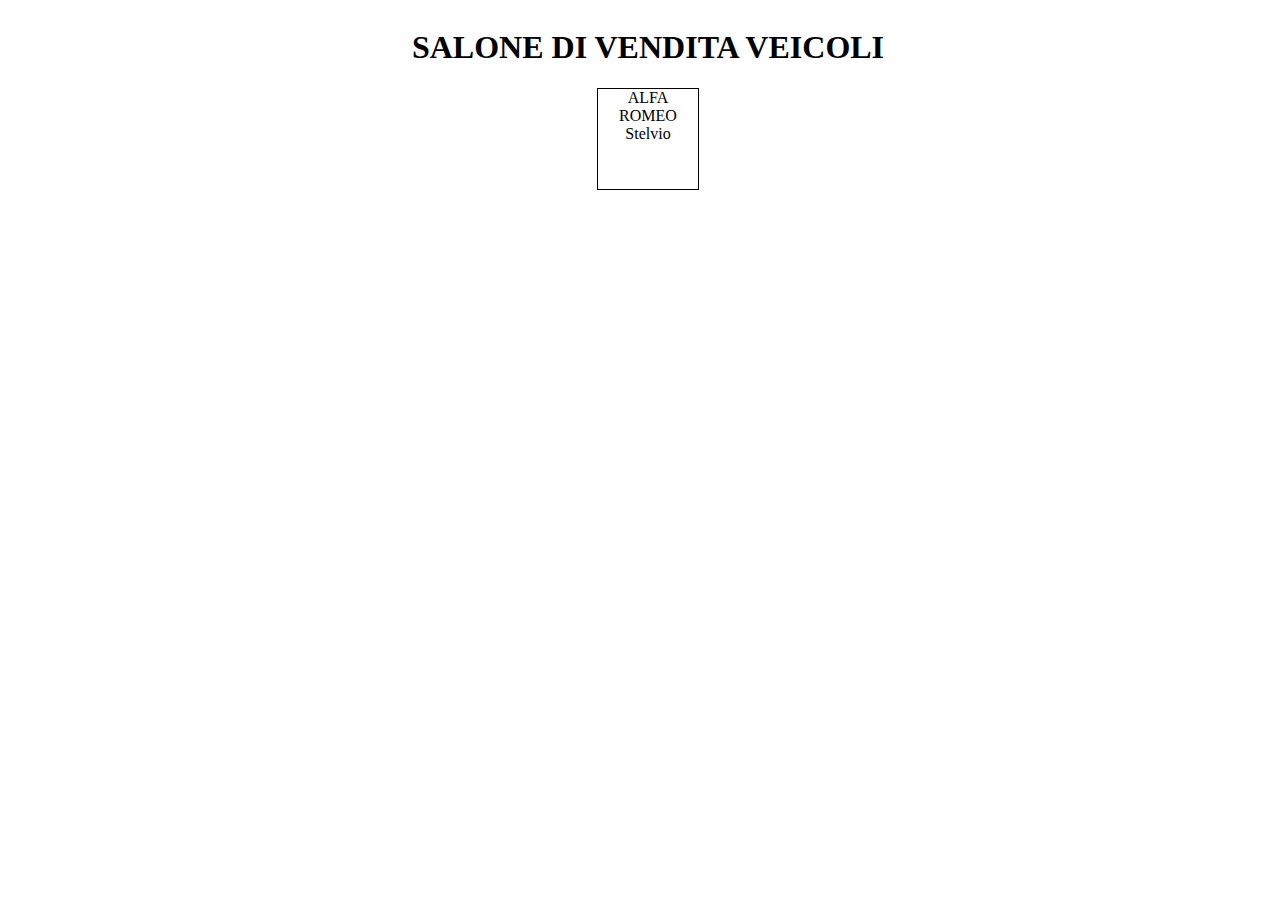
<file: WindowsFormsAppProject/bin/Debug/www/index.html>
<!DOCTYPE html> <!-- documento html5 -->
<html lang="it">
 <head>
	<title> Vendita veicoli </title>
     <link rel="stylesheet" href="index.css">
 </head>
 <body>
	<div id="wrapper">
        <h1 align="center" id="titolo"> SALONE DI VENDITA VEICOLI </h1>
        <div class='auto' id=0>ALFA ROMEO Stelvio</div>
	</div>
 </body>
</html>
</file>
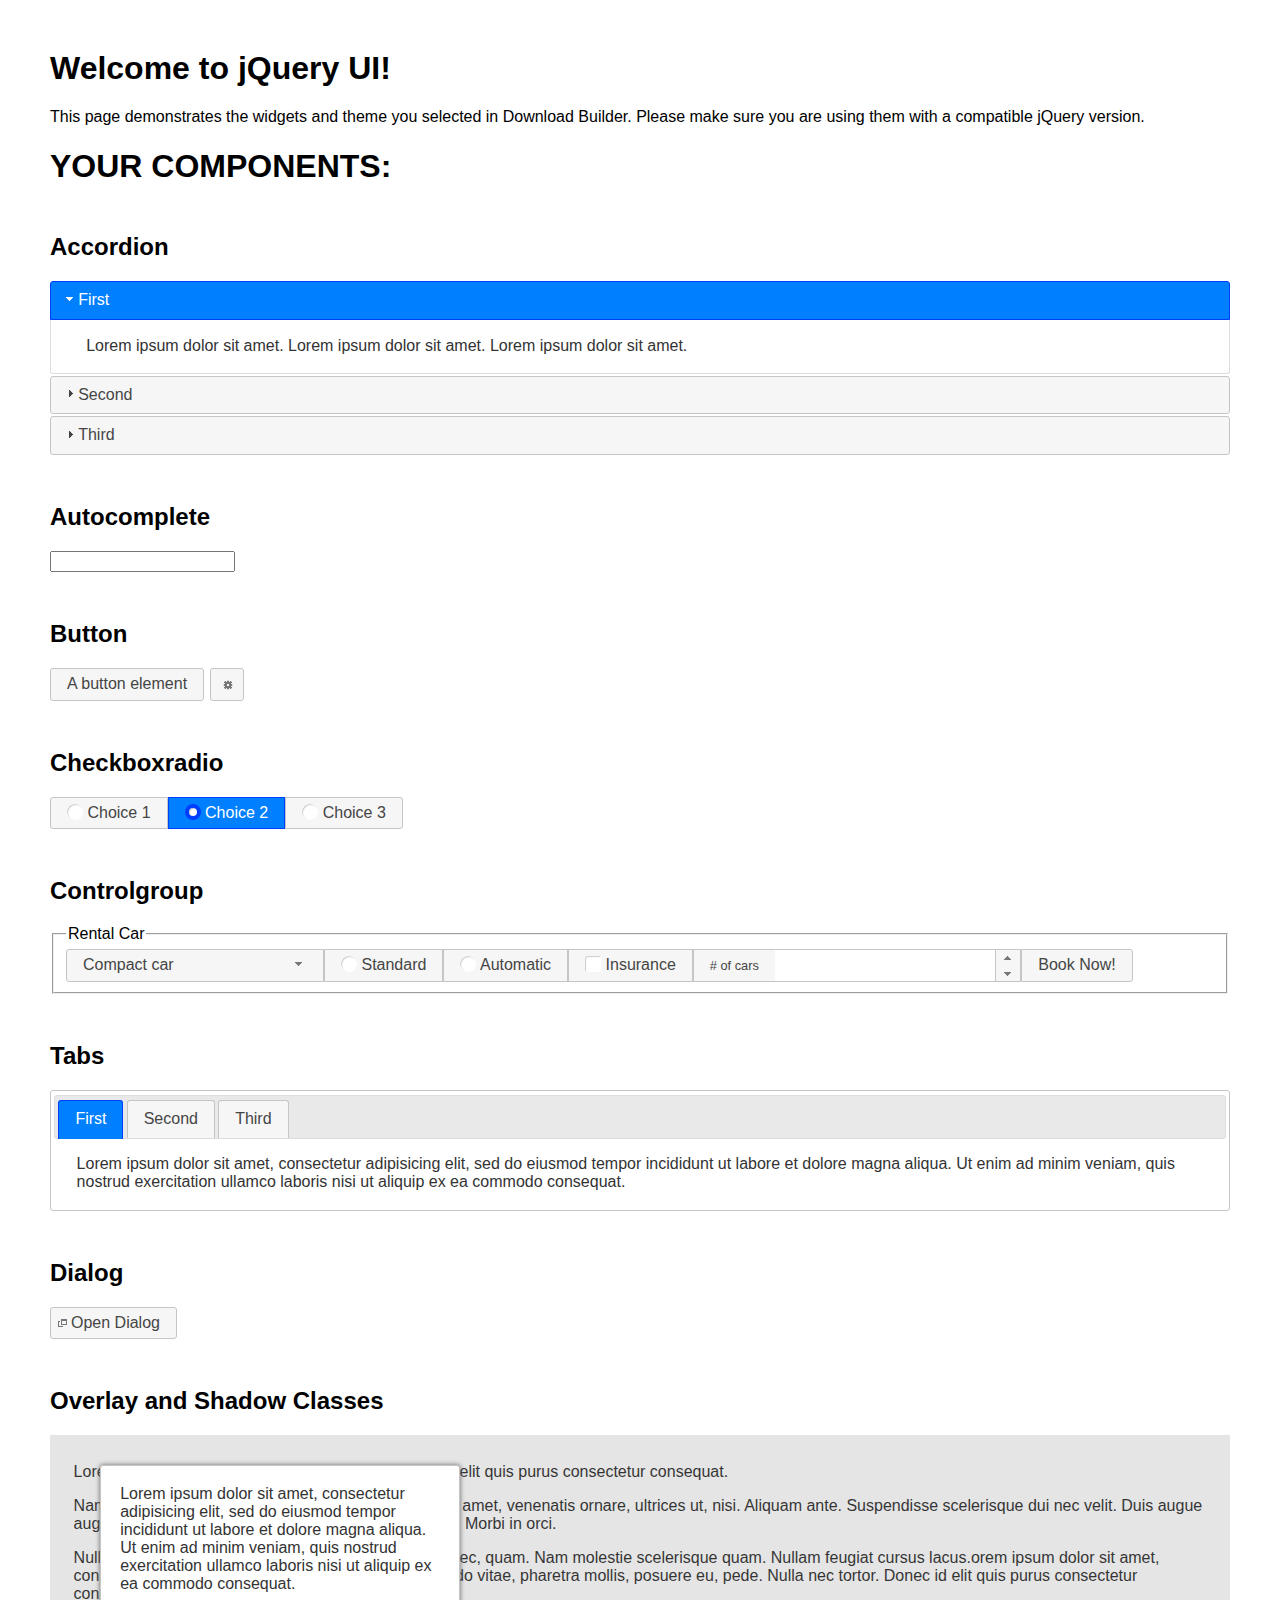
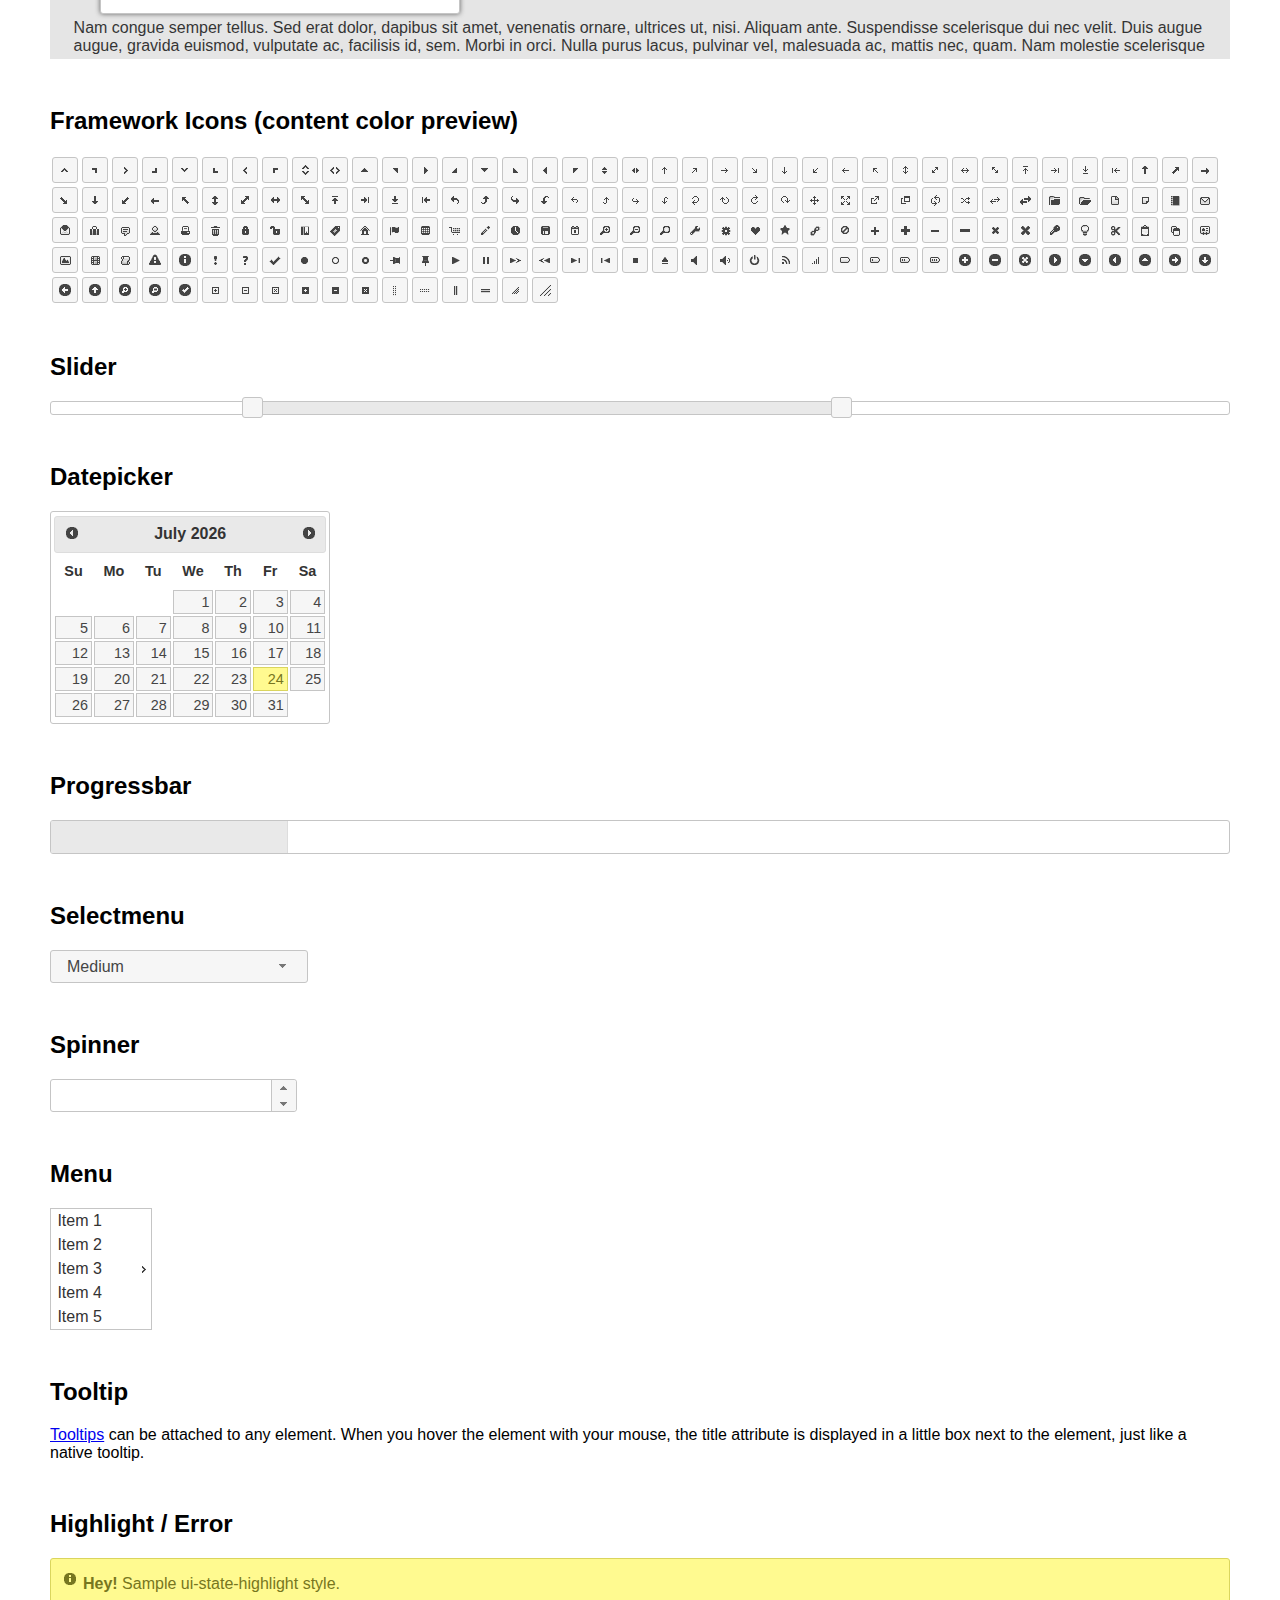
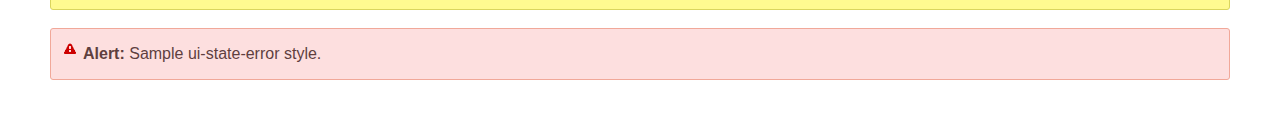
<file: WindowsFormsAppProject/bin/Debug/www/jquery-ui-1.12.1/index.html>
<!doctype html>
<html lang="us">
<head>
	<meta charset="utf-8">
	<title>jQuery UI Example Page</title>
	<link href="jquery-ui.css" rel="stylesheet">
	<style>
	body{
		font-family: "Trebuchet MS", sans-serif;
		margin: 50px;
	}
	.demoHeaders {
		margin-top: 2em;
	}
	#dialog-link {
		padding: .4em 1em .4em 20px;
		text-decoration: none;
		position: relative;
	}
	#dialog-link span.ui-icon {
		margin: 0 5px 0 0;
		position: absolute;
		left: .2em;
		top: 50%;
		margin-top: -8px;
	}
	#icons {
		margin: 0;
		padding: 0;
	}
	#icons li {
		margin: 2px;
		position: relative;
		padding: 4px 0;
		cursor: pointer;
		float: left;
		list-style: none;
	}
	#icons span.ui-icon {
		float: left;
		margin: 0 4px;
	}
	.fakewindowcontain .ui-widget-overlay {
		position: absolute;
	}
	select {
		width: 200px;
	}
	</style>
</head>
<body>

<h1>Welcome to jQuery UI!</h1>

<div class="ui-widget">
	<p>This page demonstrates the widgets and theme you selected in Download Builder. Please make sure you are using them with a compatible jQuery version.</p>
</div>

<h1>YOUR COMPONENTS:</h1>


<!-- Accordion -->
<h2 class="demoHeaders">Accordion</h2>
<div id="accordion">
	<h3>First</h3>
	<div>Lorem ipsum dolor sit amet. Lorem ipsum dolor sit amet. Lorem ipsum dolor sit amet.</div>
	<h3>Second</h3>
	<div>Phasellus mattis tincidunt nibh.</div>
	<h3>Third</h3>
	<div>Nam dui erat, auctor a, dignissim quis.</div>
</div>



<!-- Autocomplete -->
<h2 class="demoHeaders">Autocomplete</h2>
<div>
	<input id="autocomplete" title="type &quot;a&quot;">
</div>



<!-- Button -->
<h2 class="demoHeaders">Button</h2>
<button id="button">A button element</button>
<button id="button-icon">An icon-only button</button>



<!-- Checkboxradio -->
<h2 class="demoHeaders">Checkboxradio</h2>
<form style="margin-top: 1em;">
	<div id="radioset">
		<input type="radio" id="radio1" name="radio"><label for="radio1">Choice 1</label>
		<input type="radio" id="radio2" name="radio" checked="checked"><label for="radio2">Choice 2</label>
		<input type="radio" id="radio3" name="radio"><label for="radio3">Choice 3</label>
	</div>
</form>



<!-- Controlgroup -->
<h2 class="demoHeaders">Controlgroup</h2>
<fieldset>
	<legend>Rental Car</legend>
	<div id="controlgroup">
		<select id="car-type">
			<option>Compact car</option>
			<option>Midsize car</option>
			<option>Full size car</option>
			<option>SUV</option>
			<option>Luxury</option>
			<option>Truck</option>
			<option>Van</option>
		</select>
		<label for="transmission-standard">Standard</label>
		<input type="radio" name="transmission" id="transmission-standard">
		<label for="transmission-automatic">Automatic</label>
		<input type="radio" name="transmission" id="transmission-automatic">
		<label for="insurance">Insurance</label>
		<input type="checkbox" name="insurance" id="insurance">
		<label for="horizontal-spinner" class="ui-controlgroup-label"># of cars</label>
		<input id="horizontal-spinner" class="ui-spinner-input">
		<button>Book Now!</button>
	</div>
</fieldset>



<!-- Tabs -->
<h2 class="demoHeaders">Tabs</h2>
<div id="tabs">
	<ul>
		<li><a href="#tabs-1">First</a></li>
		<li><a href="#tabs-2">Second</a></li>
		<li><a href="#tabs-3">Third</a></li>
	</ul>
	<div id="tabs-1">Lorem ipsum dolor sit amet, consectetur adipisicing elit, sed do eiusmod tempor incididunt ut labore et dolore magna aliqua. Ut enim ad minim veniam, quis nostrud exercitation ullamco laboris nisi ut aliquip ex ea commodo consequat.</div>
	<div id="tabs-2">Phasellus mattis tincidunt nibh. Cras orci urna, blandit id, pretium vel, aliquet ornare, felis. Maecenas scelerisque sem non nisl. Fusce sed lorem in enim dictum bibendum.</div>
	<div id="tabs-3">Nam dui erat, auctor a, dignissim quis, sollicitudin eu, felis. Pellentesque nisi urna, interdum eget, sagittis et, consequat vestibulum, lacus. Mauris porttitor ullamcorper augue.</div>
</div>



<h2 class="demoHeaders">Dialog</h2>
<p>
	<button id="dialog-link" class="ui-button ui-corner-all ui-widget">
		<span class="ui-icon ui-icon-newwin"></span>Open Dialog
	</button>
</p>

<h2 class="demoHeaders">Overlay and Shadow Classes</h2>
<div style="position: relative; width: 96%; height: 200px; padding:1% 2%; overflow:hidden;" class="fakewindowcontain">
	<p>Lorem ipsum dolor sit amet,  Nulla nec tortor. Donec id elit quis purus consectetur consequat. </p><p>Nam congue semper tellus. Sed erat dolor, dapibus sit amet, venenatis ornare, ultrices ut, nisi. Aliquam ante. Suspendisse scelerisque dui nec velit. Duis augue augue, gravida euismod, vulputate ac, facilisis id, sem. Morbi in orci. </p><p>Nulla purus lacus, pulvinar vel, malesuada ac, mattis nec, quam. Nam molestie scelerisque quam. Nullam feugiat cursus lacus.orem ipsum dolor sit amet, consectetur adipiscing elit. Donec libero risus, commodo vitae, pharetra mollis, posuere eu, pede. Nulla nec tortor. Donec id elit quis purus consectetur consequat. </p><p>Nam congue semper tellus. Sed erat dolor, dapibus sit amet, venenatis ornare, ultrices ut, nisi. Aliquam ante. Suspendisse scelerisque dui nec velit. Duis augue augue, gravida euismod, vulputate ac, facilisis id, sem. Morbi in orci. Nulla purus lacus, pulvinar vel, malesuada ac, mattis nec, quam. Nam molestie scelerisque quam. </p><p>Nullam feugiat cursus lacus.orem ipsum dolor sit amet, consectetur adipiscing elit. Donec libero risus, commodo vitae, pharetra mollis, posuere eu, pede. Nulla nec tortor. Donec id elit quis purus consectetur consequat. Nam congue semper tellus. Sed erat dolor, dapibus sit amet, venenatis ornare, ultrices ut, nisi. Aliquam ante. </p><p>Suspendisse scelerisque dui nec velit. Duis augue augue, gravida euismod, vulputate ac, facilisis id, sem. Morbi in orci. Nulla purus lacus, pulvinar vel, malesuada ac, mattis nec, quam. Nam molestie scelerisque quam. Nullam feugiat cursus lacus.orem ipsum dolor sit amet, consectetur adipiscing elit. Donec libero risus, commodo vitae, pharetra mollis, posuere eu, pede. Nulla nec tortor. Donec id elit quis purus consectetur consequat. Nam congue semper tellus. Sed erat dolor, dapibus sit amet, venenatis ornare, ultrices ut, nisi. </p>

	<!-- ui-dialog -->
	<div class="ui-widget-overlay ui-front"></div>
	<div style="position: absolute; width: 320px; left: 50px; top: 30px; padding: 1.2em" class="ui-widget ui-front ui-widget-content ui-corner-all ui-widget-shadow">
		Lorem ipsum dolor sit amet, consectetur adipisicing elit, sed do eiusmod tempor incididunt ut labore et dolore magna aliqua. Ut enim ad minim veniam, quis nostrud exercitation ullamco laboris nisi ut aliquip ex ea commodo consequat.
	</div>

</div>

<!-- ui-dialog -->
<div id="dialog" title="Dialog Title">
	<p>Lorem ipsum dolor sit amet, consectetur adipisicing elit, sed do eiusmod tempor incididunt ut labore et dolore magna aliqua. Ut enim ad minim veniam, quis nostrud exercitation ullamco laboris nisi ut aliquip ex ea commodo consequat.</p>
</div>



<h2 class="demoHeaders">Framework Icons (content color preview)</h2>
<ul id="icons" class="ui-widget ui-helper-clearfix">
	<li class="ui-state-default ui-corner-all" title=".ui-icon-caret-1-n"><span class="ui-icon ui-icon-caret-1-n"></span></li>
	<li class="ui-state-default ui-corner-all" title=".ui-icon-caret-1-ne"><span class="ui-icon ui-icon-caret-1-ne"></span></li>
	<li class="ui-state-default ui-corner-all" title=".ui-icon-caret-1-e"><span class="ui-icon ui-icon-caret-1-e"></span></li>
	<li class="ui-state-default ui-corner-all" title=".ui-icon-caret-1-se"><span class="ui-icon ui-icon-caret-1-se"></span></li>
	<li class="ui-state-default ui-corner-all" title=".ui-icon-caret-1-s"><span class="ui-icon ui-icon-caret-1-s"></span></li>
	<li class="ui-state-default ui-corner-all" title=".ui-icon-caret-1-sw"><span class="ui-icon ui-icon-caret-1-sw"></span></li>
	<li class="ui-state-default ui-corner-all" title=".ui-icon-caret-1-w"><span class="ui-icon ui-icon-caret-1-w"></span></li>
	<li class="ui-state-default ui-corner-all" title=".ui-icon-caret-1-nw"><span class="ui-icon ui-icon-caret-1-nw"></span></li>
	<li class="ui-state-default ui-corner-all" title=".ui-icon-caret-2-n-s"><span class="ui-icon ui-icon-caret-2-n-s"></span></li>
	<li class="ui-state-default ui-corner-all" title=".ui-icon-caret-2-e-w"><span class="ui-icon ui-icon-caret-2-e-w"></span></li>
	<li class="ui-state-default ui-corner-all" title=".ui-icon-triangle-1-n"><span class="ui-icon ui-icon-triangle-1-n"></span></li>
	<li class="ui-state-default ui-corner-all" title=".ui-icon-triangle-1-ne"><span class="ui-icon ui-icon-triangle-1-ne"></span></li>
	<li class="ui-state-default ui-corner-all" title=".ui-icon-triangle-1-e"><span class="ui-icon ui-icon-triangle-1-e"></span></li>
	<li class="ui-state-default ui-corner-all" title=".ui-icon-triangle-1-se"><span class="ui-icon ui-icon-triangle-1-se"></span></li>
	<li class="ui-state-default ui-corner-all" title=".ui-icon-triangle-1-s"><span class="ui-icon ui-icon-triangle-1-s"></span></li>
	<li class="ui-state-default ui-corner-all" title=".ui-icon-triangle-1-sw"><span class="ui-icon ui-icon-triangle-1-sw"></span></li>
	<li class="ui-state-default ui-corner-all" title=".ui-icon-triangle-1-w"><span class="ui-icon ui-icon-triangle-1-w"></span></li>
	<li class="ui-state-default ui-corner-all" title=".ui-icon-triangle-1-nw"><span class="ui-icon ui-icon-triangle-1-nw"></span></li>
	<li class="ui-state-default ui-corner-all" title=".ui-icon-triangle-2-n-s"><span class="ui-icon ui-icon-triangle-2-n-s"></span></li>
	<li class="ui-state-default ui-corner-all" title=".ui-icon-triangle-2-e-w"><span class="ui-icon ui-icon-triangle-2-e-w"></span></li>
	<li class="ui-state-default ui-corner-all" title=".ui-icon-arrow-1-n"><span class="ui-icon ui-icon-arrow-1-n"></span></li>
	<li class="ui-state-default ui-corner-all" title=".ui-icon-arrow-1-ne"><span class="ui-icon ui-icon-arrow-1-ne"></span></li>
	<li class="ui-state-default ui-corner-all" title=".ui-icon-arrow-1-e"><span class="ui-icon ui-icon-arrow-1-e"></span></li>
	<li class="ui-state-default ui-corner-all" title=".ui-icon-arrow-1-se"><span class="ui-icon ui-icon-arrow-1-se"></span></li>
	<li class="ui-state-default ui-corner-all" title=".ui-icon-arrow-1-s"><span class="ui-icon ui-icon-arrow-1-s"></span></li>
	<li class="ui-state-default ui-corner-all" title=".ui-icon-arrow-1-sw"><span class="ui-icon ui-icon-arrow-1-sw"></span></li>
	<li class="ui-state-default ui-corner-all" title=".ui-icon-arrow-1-w"><span class="ui-icon ui-icon-arrow-1-w"></span></li>
	<li class="ui-state-default ui-corner-all" title=".ui-icon-arrow-1-nw"><span class="ui-icon ui-icon-arrow-1-nw"></span></li>
	<li class="ui-state-default ui-corner-all" title=".ui-icon-arrow-2-n-s"><span class="ui-icon ui-icon-arrow-2-n-s"></span></li>
	<li class="ui-state-default ui-corner-all" title=".ui-icon-arrow-2-ne-sw"><span class="ui-icon ui-icon-arrow-2-ne-sw"></span></li>
	<li class="ui-state-default ui-corner-all" title=".ui-icon-arrow-2-e-w"><span class="ui-icon ui-icon-arrow-2-e-w"></span></li>
	<li class="ui-state-default ui-corner-all" title=".ui-icon-arrow-2-se-nw"><span class="ui-icon ui-icon-arrow-2-se-nw"></span></li>
	<li class="ui-state-default ui-corner-all" title=".ui-icon-arrowstop-1-n"><span class="ui-icon ui-icon-arrowstop-1-n"></span></li>
	<li class="ui-state-default ui-corner-all" title=".ui-icon-arrowstop-1-e"><span class="ui-icon ui-icon-arrowstop-1-e"></span></li>
	<li class="ui-state-default ui-corner-all" title=".ui-icon-arrowstop-1-s"><span class="ui-icon ui-icon-arrowstop-1-s"></span></li>
	<li class="ui-state-default ui-corner-all" title=".ui-icon-arrowstop-1-w"><span class="ui-icon ui-icon-arrowstop-1-w"></span></li>
	<li class="ui-state-default ui-corner-all" title=".ui-icon-arrowthick-1-n"><span class="ui-icon ui-icon-arrowthick-1-n"></span></li>
	<li class="ui-state-default ui-corner-all" title=".ui-icon-arrowthick-1-ne"><span class="ui-icon ui-icon-arrowthick-1-ne"></span></li>
	<li class="ui-state-default ui-corner-all" title=".ui-icon-arrowthick-1-e"><span class="ui-icon ui-icon-arrowthick-1-e"></span></li>
	<li class="ui-state-default ui-corner-all" title=".ui-icon-arrowthick-1-se"><span class="ui-icon ui-icon-arrowthick-1-se"></span></li>
	<li class="ui-state-default ui-corner-all" title=".ui-icon-arrowthick-1-s"><span class="ui-icon ui-icon-arrowthick-1-s"></span></li>
	<li class="ui-state-default ui-corner-all" title=".ui-icon-arrowthick-1-sw"><span class="ui-icon ui-icon-arrowthick-1-sw"></span></li>
	<li class="ui-state-default ui-corner-all" title=".ui-icon-arrowthick-1-w"><span class="ui-icon ui-icon-arrowthick-1-w"></span></li>
	<li class="ui-state-default ui-corner-all" title=".ui-icon-arrowthick-1-nw"><span class="ui-icon ui-icon-arrowthick-1-nw"></span></li>
	<li class="ui-state-default ui-corner-all" title=".ui-icon-arrowthick-2-n-s"><span class="ui-icon ui-icon-arrowthick-2-n-s"></span></li>
	<li class="ui-state-default ui-corner-all" title=".ui-icon-arrowthick-2-ne-sw"><span class="ui-icon ui-icon-arrowthick-2-ne-sw"></span></li>
	<li class="ui-state-default ui-corner-all" title=".ui-icon-arrowthick-2-e-w"><span class="ui-icon ui-icon-arrowthick-2-e-w"></span></li>
	<li class="ui-state-default ui-corner-all" title=".ui-icon-arrowthick-2-se-nw"><span class="ui-icon ui-icon-arrowthick-2-se-nw"></span></li>
	<li class="ui-state-default ui-corner-all" title=".ui-icon-arrowthickstop-1-n"><span class="ui-icon ui-icon-arrowthickstop-1-n"></span></li>
	<li class="ui-state-default ui-corner-all" title=".ui-icon-arrowthickstop-1-e"><span class="ui-icon ui-icon-arrowthickstop-1-e"></span></li>
	<li class="ui-state-default ui-corner-all" title=".ui-icon-arrowthickstop-1-s"><span class="ui-icon ui-icon-arrowthickstop-1-s"></span></li>
	<li class="ui-state-default ui-corner-all" title=".ui-icon-arrowthickstop-1-w"><span class="ui-icon ui-icon-arrowthickstop-1-w"></span></li>
	<li class="ui-state-default ui-corner-all" title=".ui-icon-arrowreturnthick-1-w"><span class="ui-icon ui-icon-arrowreturnthick-1-w"></span></li>
	<li class="ui-state-default ui-corner-all" title=".ui-icon-arrowreturnthick-1-n"><span class="ui-icon ui-icon-arrowreturnthick-1-n"></span></li>
	<li class="ui-state-default ui-corner-all" title=".ui-icon-arrowreturnthick-1-e"><span class="ui-icon ui-icon-arrowreturnthick-1-e"></span></li>
	<li class="ui-state-default ui-corner-all" title=".ui-icon-arrowreturnthick-1-s"><span class="ui-icon ui-icon-arrowreturnthick-1-s"></span></li>
	<li class="ui-state-default ui-corner-all" title=".ui-icon-arrowreturn-1-w"><span class="ui-icon ui-icon-arrowreturn-1-w"></span></li>
	<li class="ui-state-default ui-corner-all" title=".ui-icon-arrowreturn-1-n"><span class="ui-icon ui-icon-arrowreturn-1-n"></span></li>
	<li class="ui-state-default ui-corner-all" title=".ui-icon-arrowreturn-1-e"><span class="ui-icon ui-icon-arrowreturn-1-e"></span></li>
	<li class="ui-state-default ui-corner-all" title=".ui-icon-arrowreturn-1-s"><span class="ui-icon ui-icon-arrowreturn-1-s"></span></li>
	<li class="ui-state-default ui-corner-all" title=".ui-icon-arrowrefresh-1-w"><span class="ui-icon ui-icon-arrowrefresh-1-w"></span></li>
	<li class="ui-state-default ui-corner-all" title=".ui-icon-arrowrefresh-1-n"><span class="ui-icon ui-icon-arrowrefresh-1-n"></span></li>
	<li class="ui-state-default ui-corner-all" title=".ui-icon-arrowrefresh-1-e"><span class="ui-icon ui-icon-arrowrefresh-1-e"></span></li>
	<li class="ui-state-default ui-corner-all" title=".ui-icon-arrowrefresh-1-s"><span class="ui-icon ui-icon-arrowrefresh-1-s"></span></li>
	<li class="ui-state-default ui-corner-all" title=".ui-icon-arrow-4"><span class="ui-icon ui-icon-arrow-4"></span></li>
	<li class="ui-state-default ui-corner-all" title=".ui-icon-arrow-4-diag"><span class="ui-icon ui-icon-arrow-4-diag"></span></li>
	<li class="ui-state-default ui-corner-all" title=".ui-icon-extlink"><span class="ui-icon ui-icon-extlink"></span></li>
	<li class="ui-state-default ui-corner-all" title=".ui-icon-newwin"><span class="ui-icon ui-icon-newwin"></span></li>
	<li class="ui-state-default ui-corner-all" title=".ui-icon-refresh"><span class="ui-icon ui-icon-refresh"></span></li>
	<li class="ui-state-default ui-corner-all" title=".ui-icon-shuffle"><span class="ui-icon ui-icon-shuffle"></span></li>
	<li class="ui-state-default ui-corner-all" title=".ui-icon-transfer-e-w"><span class="ui-icon ui-icon-transfer-e-w"></span></li>
	<li class="ui-state-default ui-corner-all" title=".ui-icon-transferthick-e-w"><span class="ui-icon ui-icon-transferthick-e-w"></span></li>
	<li class="ui-state-default ui-corner-all" title=".ui-icon-folder-collapsed"><span class="ui-icon ui-icon-folder-collapsed"></span></li>
	<li class="ui-state-default ui-corner-all" title=".ui-icon-folder-open"><span class="ui-icon ui-icon-folder-open"></span></li>
	<li class="ui-state-default ui-corner-all" title=".ui-icon-document"><span class="ui-icon ui-icon-document"></span></li>
	<li class="ui-state-default ui-corner-all" title=".ui-icon-document-b"><span class="ui-icon ui-icon-document-b"></span></li>
	<li class="ui-state-default ui-corner-all" title=".ui-icon-note"><span class="ui-icon ui-icon-note"></span></li>
	<li class="ui-state-default ui-corner-all" title=".ui-icon-mail-closed"><span class="ui-icon ui-icon-mail-closed"></span></li>
	<li class="ui-state-default ui-corner-all" title=".ui-icon-mail-open"><span class="ui-icon ui-icon-mail-open"></span></li>
	<li class="ui-state-default ui-corner-all" title=".ui-icon-suitcase"><span class="ui-icon ui-icon-suitcase"></span></li>
	<li class="ui-state-default ui-corner-all" title=".ui-icon-comment"><span class="ui-icon ui-icon-comment"></span></li>
	<li class="ui-state-default ui-corner-all" title=".ui-icon-person"><span class="ui-icon ui-icon-person"></span></li>
	<li class="ui-state-default ui-corner-all" title=".ui-icon-print"><span class="ui-icon ui-icon-print"></span></li>
	<li class="ui-state-default ui-corner-all" title=".ui-icon-trash"><span class="ui-icon ui-icon-trash"></span></li>
	<li class="ui-state-default ui-corner-all" title=".ui-icon-locked"><span class="ui-icon ui-icon-locked"></span></li>
	<li class="ui-state-default ui-corner-all" title=".ui-icon-unlocked"><span class="ui-icon ui-icon-unlocked"></span></li>
	<li class="ui-state-default ui-corner-all" title=".ui-icon-bookmark"><span class="ui-icon ui-icon-bookmark"></span></li>
	<li class="ui-state-default ui-corner-all" title=".ui-icon-tag"><span class="ui-icon ui-icon-tag"></span></li>
	<li class="ui-state-default ui-corner-all" title=".ui-icon-home"><span class="ui-icon ui-icon-home"></span></li>
	<li class="ui-state-default ui-corner-all" title=".ui-icon-flag"><span class="ui-icon ui-icon-flag"></span></li>
	<li class="ui-state-default ui-corner-all" title=".ui-icon-calculator"><span class="ui-icon ui-icon-calculator"></span></li>
	<li class="ui-state-default ui-corner-all" title=".ui-icon-cart"><span class="ui-icon ui-icon-cart"></span></li>
	<li class="ui-state-default ui-corner-all" title=".ui-icon-pencil"><span class="ui-icon ui-icon-pencil"></span></li>
	<li class="ui-state-default ui-corner-all" title=".ui-icon-clock"><span class="ui-icon ui-icon-clock"></span></li>
	<li class="ui-state-default ui-corner-all" title=".ui-icon-disk"><span class="ui-icon ui-icon-disk"></span></li>
	<li class="ui-state-default ui-corner-all" title=".ui-icon-calendar"><span class="ui-icon ui-icon-calendar"></span></li>
	<li class="ui-state-default ui-corner-all" title=".ui-icon-zoomin"><span class="ui-icon ui-icon-zoomin"></span></li>
	<li class="ui-state-default ui-corner-all" title=".ui-icon-zoomout"><span class="ui-icon ui-icon-zoomout"></span></li>
	<li class="ui-state-default ui-corner-all" title=".ui-icon-search"><span class="ui-icon ui-icon-search"></span></li>
	<li class="ui-state-default ui-corner-all" title=".ui-icon-wrench"><span class="ui-icon ui-icon-wrench"></span></li>
	<li class="ui-state-default ui-corner-all" title=".ui-icon-gear"><span class="ui-icon ui-icon-gear"></span></li>
	<li class="ui-state-default ui-corner-all" title=".ui-icon-heart"><span class="ui-icon ui-icon-heart"></span></li>
	<li class="ui-state-default ui-corner-all" title=".ui-icon-star"><span class="ui-icon ui-icon-star"></span></li>
	<li class="ui-state-default ui-corner-all" title=".ui-icon-link"><span class="ui-icon ui-icon-link"></span></li>
	<li class="ui-state-default ui-corner-all" title=".ui-icon-cancel"><span class="ui-icon ui-icon-cancel"></span></li>
	<li class="ui-state-default ui-corner-all" title=".ui-icon-plus"><span class="ui-icon ui-icon-plus"></span></li>
	<li class="ui-state-default ui-corner-all" title=".ui-icon-plusthick"><span class="ui-icon ui-icon-plusthick"></span></li>
	<li class="ui-state-default ui-corner-all" title=".ui-icon-minus"><span class="ui-icon ui-icon-minus"></span></li>
	<li class="ui-state-default ui-corner-all" title=".ui-icon-minusthick"><span class="ui-icon ui-icon-minusthick"></span></li>
	<li class="ui-state-default ui-corner-all" title=".ui-icon-close"><span class="ui-icon ui-icon-close"></span></li>
	<li class="ui-state-default ui-corner-all" title=".ui-icon-closethick"><span class="ui-icon ui-icon-closethick"></span></li>
	<li class="ui-state-default ui-corner-all" title=".ui-icon-key"><span class="ui-icon ui-icon-key"></span></li>
	<li class="ui-state-default ui-corner-all" title=".ui-icon-lightbulb"><span class="ui-icon ui-icon-lightbulb"></span></li>
	<li class="ui-state-default ui-corner-all" title=".ui-icon-scissors"><span class="ui-icon ui-icon-scissors"></span></li>
	<li class="ui-state-default ui-corner-all" title=".ui-icon-clipboard"><span class="ui-icon ui-icon-clipboard"></span></li>
	<li class="ui-state-default ui-corner-all" title=".ui-icon-copy"><span class="ui-icon ui-icon-copy"></span></li>
	<li class="ui-state-default ui-corner-all" title=".ui-icon-contact"><span class="ui-icon ui-icon-contact"></span></li>
	<li class="ui-state-default ui-corner-all" title=".ui-icon-image"><span class="ui-icon ui-icon-image"></span></li>
	<li class="ui-state-default ui-corner-all" title=".ui-icon-video"><span class="ui-icon ui-icon-video"></span></li>
	<li class="ui-state-default ui-corner-all" title=".ui-icon-script"><span class="ui-icon ui-icon-script"></span></li>
	<li class="ui-state-default ui-corner-all" title=".ui-icon-alert"><span class="ui-icon ui-icon-alert"></span></li>
	<li class="ui-state-default ui-corner-all" title=".ui-icon-info"><span class="ui-icon ui-icon-info"></span></li>
	<li class="ui-state-default ui-corner-all" title=".ui-icon-notice"><span class="ui-icon ui-icon-notice"></span></li>
	<li class="ui-state-default ui-corner-all" title=".ui-icon-help"><span class="ui-icon ui-icon-help"></span></li>
	<li class="ui-state-default ui-corner-all" title=".ui-icon-check"><span class="ui-icon ui-icon-check"></span></li>
	<li class="ui-state-default ui-corner-all" title=".ui-icon-bullet"><span class="ui-icon ui-icon-bullet"></span></li>
	<li class="ui-state-default ui-corner-all" title=".ui-icon-radio-off"><span class="ui-icon ui-icon-radio-off"></span></li>
	<li class="ui-state-default ui-corner-all" title=".ui-icon-radio-on"><span class="ui-icon ui-icon-radio-on"></span></li>
	<li class="ui-state-default ui-corner-all" title=".ui-icon-pin-w"><span class="ui-icon ui-icon-pin-w"></span></li>
	<li class="ui-state-default ui-corner-all" title=".ui-icon-pin-s"><span class="ui-icon ui-icon-pin-s"></span></li>
	<li class="ui-state-default ui-corner-all" title=".ui-icon-play"><span class="ui-icon ui-icon-play"></span></li>
	<li class="ui-state-default ui-corner-all" title=".ui-icon-pause"><span class="ui-icon ui-icon-pause"></span></li>
	<li class="ui-state-default ui-corner-all" title=".ui-icon-seek-next"><span class="ui-icon ui-icon-seek-next"></span></li>
	<li class="ui-state-default ui-corner-all" title=".ui-icon-seek-prev"><span class="ui-icon ui-icon-seek-prev"></span></li>
	<li class="ui-state-default ui-corner-all" title=".ui-icon-seek-end"><span class="ui-icon ui-icon-seek-end"></span></li>
	<li class="ui-state-default ui-corner-all" title=".ui-icon-seek-first"><span class="ui-icon ui-icon-seek-first"></span></li>
	<li class="ui-state-default ui-corner-all" title=".ui-icon-stop"><span class="ui-icon ui-icon-stop"></span></li>
	<li class="ui-state-default ui-corner-all" title=".ui-icon-eject"><span class="ui-icon ui-icon-eject"></span></li>
	<li class="ui-state-default ui-corner-all" title=".ui-icon-volume-off"><span class="ui-icon ui-icon-volume-off"></span></li>
	<li class="ui-state-default ui-corner-all" title=".ui-icon-volume-on"><span class="ui-icon ui-icon-volume-on"></span></li>
	<li class="ui-state-default ui-corner-all" title=".ui-icon-power"><span class="ui-icon ui-icon-power"></span></li>
	<li class="ui-state-default ui-corner-all" title=".ui-icon-signal-diag"><span class="ui-icon ui-icon-signal-diag"></span></li>
	<li class="ui-state-default ui-corner-all" title=".ui-icon-signal"><span class="ui-icon ui-icon-signal"></span></li>
	<li class="ui-state-default ui-corner-all" title=".ui-icon-battery-0"><span class="ui-icon ui-icon-battery-0"></span></li>
	<li class="ui-state-default ui-corner-all" title=".ui-icon-battery-1"><span class="ui-icon ui-icon-battery-1"></span></li>
	<li class="ui-state-default ui-corner-all" title=".ui-icon-battery-2"><span class="ui-icon ui-icon-battery-2"></span></li>
	<li class="ui-state-default ui-corner-all" title=".ui-icon-battery-3"><span class="ui-icon ui-icon-battery-3"></span></li>
	<li class="ui-state-default ui-corner-all" title=".ui-icon-circle-plus"><span class="ui-icon ui-icon-circle-plus"></span></li>
	<li class="ui-state-default ui-corner-all" title=".ui-icon-circle-minus"><span class="ui-icon ui-icon-circle-minus"></span></li>
	<li class="ui-state-default ui-corner-all" title=".ui-icon-circle-close"><span class="ui-icon ui-icon-circle-close"></span></li>
	<li class="ui-state-default ui-corner-all" title=".ui-icon-circle-triangle-e"><span class="ui-icon ui-icon-circle-triangle-e"></span></li>
	<li class="ui-state-default ui-corner-all" title=".ui-icon-circle-triangle-s"><span class="ui-icon ui-icon-circle-triangle-s"></span></li>
	<li class="ui-state-default ui-corner-all" title=".ui-icon-circle-triangle-w"><span class="ui-icon ui-icon-circle-triangle-w"></span></li>
	<li class="ui-state-default ui-corner-all" title=".ui-icon-circle-triangle-n"><span class="ui-icon ui-icon-circle-triangle-n"></span></li>
	<li class="ui-state-default ui-corner-all" title=".ui-icon-circle-arrow-e"><span class="ui-icon ui-icon-circle-arrow-e"></span></li>
	<li class="ui-state-default ui-corner-all" title=".ui-icon-circle-arrow-s"><span class="ui-icon ui-icon-circle-arrow-s"></span></li>
	<li class="ui-state-default ui-corner-all" title=".ui-icon-circle-arrow-w"><span class="ui-icon ui-icon-circle-arrow-w"></span></li>
	<li class="ui-state-default ui-corner-all" title=".ui-icon-circle-arrow-n"><span class="ui-icon ui-icon-circle-arrow-n"></span></li>
	<li class="ui-state-default ui-corner-all" title=".ui-icon-circle-zoomin"><span class="ui-icon ui-icon-circle-zoomin"></span></li>
	<li class="ui-state-default ui-corner-all" title=".ui-icon-circle-zoomout"><span class="ui-icon ui-icon-circle-zoomout"></span></li>
	<li class="ui-state-default ui-corner-all" title=".ui-icon-circle-check"><span class="ui-icon ui-icon-circle-check"></span></li>
	<li class="ui-state-default ui-corner-all" title=".ui-icon-circlesmall-plus"><span class="ui-icon ui-icon-circlesmall-plus"></span></li>
	<li class="ui-state-default ui-corner-all" title=".ui-icon-circlesmall-minus"><span class="ui-icon ui-icon-circlesmall-minus"></span></li>
	<li class="ui-state-default ui-corner-all" title=".ui-icon-circlesmall-close"><span class="ui-icon ui-icon-circlesmall-close"></span></li>
	<li class="ui-state-default ui-corner-all" title=".ui-icon-squaresmall-plus"><span class="ui-icon ui-icon-squaresmall-plus"></span></li>
	<li class="ui-state-default ui-corner-all" title=".ui-icon-squaresmall-minus"><span class="ui-icon ui-icon-squaresmall-minus"></span></li>
	<li class="ui-state-default ui-corner-all" title=".ui-icon-squaresmall-close"><span class="ui-icon ui-icon-squaresmall-close"></span></li>
	<li class="ui-state-default ui-corner-all" title=".ui-icon-grip-dotted-vertical"><span class="ui-icon ui-icon-grip-dotted-vertical"></span></li>
	<li class="ui-state-default ui-corner-all" title=".ui-icon-grip-dotted-horizontal"><span class="ui-icon ui-icon-grip-dotted-horizontal"></span></li>
	<li class="ui-state-default ui-corner-all" title=".ui-icon-grip-solid-vertical"><span class="ui-icon ui-icon-grip-solid-vertical"></span></li>
	<li class="ui-state-default ui-corner-all" title=".ui-icon-grip-solid-horizontal"><span class="ui-icon ui-icon-grip-solid-horizontal"></span></li>
	<li class="ui-state-default ui-corner-all" title=".ui-icon-gripsmall-diagonal-se"><span class="ui-icon ui-icon-gripsmall-diagonal-se"></span></li>
	<li class="ui-state-default ui-corner-all" title=".ui-icon-grip-diagonal-se"><span class="ui-icon ui-icon-grip-diagonal-se"></span></li>
</ul>


<!-- Slider -->
<h2 class="demoHeaders">Slider</h2>
<div id="slider"></div>



<!-- Datepicker -->
<h2 class="demoHeaders">Datepicker</h2>
<div id="datepicker"></div>



<!-- Progressbar -->
<h2 class="demoHeaders">Progressbar</h2>
<div id="progressbar"></div>



<!-- Progressbar -->
<h2 class="demoHeaders">Selectmenu</h2>
<select id="selectmenu">
	<option>Slower</option>
	<option>Slow</option>
	<option selected="selected">Medium</option>
	<option>Fast</option>
	<option>Faster</option>
</select>



<!-- Spinner -->
<h2 class="demoHeaders">Spinner</h2>
<input id="spinner">



<!-- Menu -->
<h2 class="demoHeaders">Menu</h2>
<ul style="width:100px;" id="menu">
	<li><div>Item 1</div></li>
	<li><div>Item 2</div></li>
	<li><div>Item 3</div>
		<ul>
			<li><div>Item 3-1</div></li>
			<li><div>Item 3-2</div></li>
			<li><div>Item 3-3</div></li>
			<li><div>Item 3-4</div></li>
			<li><div>Item 3-5</div></li>
		</ul>
	</li>
	<li><div>Item 4</div></li>
	<li><div>Item 5</div></li>
</ul>



<!-- Tooltip -->
<h2 class="demoHeaders">Tooltip</h2>
<p id="tooltip">
	<a href="#" title="That&apos;s what this widget is">Tooltips</a> can be attached to any element. When you hover
the element with your mouse, the title attribute is displayed in a little box next to the element, just like a native tooltip.
</p>


<!-- Highlight / Error -->
<h2 class="demoHeaders">Highlight / Error</h2>
<div class="ui-widget">
	<div class="ui-state-highlight ui-corner-all" style="margin-top: 20px; padding: 0 .7em;">
		<p><span class="ui-icon ui-icon-info" style="float: left; margin-right: .3em;"></span>
		<strong>Hey!</strong> Sample ui-state-highlight style.</p>
	</div>
</div>
<br>
<div class="ui-widget">
	<div class="ui-state-error ui-corner-all" style="padding: 0 .7em;">
		<p><span class="ui-icon ui-icon-alert" style="float: left; margin-right: .3em;"></span>
		<strong>Alert:</strong> Sample ui-state-error style.</p>
	</div>
</div>

<script src="external/jquery/jquery.js"></script>
<script src="jquery-ui.js"></script>
<script>

$( "#accordion" ).accordion();



var availableTags = [
	"ActionScript",
	"AppleScript",
	"Asp",
	"BASIC",
	"C",
	"C++",
	"Clojure",
	"COBOL",
	"ColdFusion",
	"Erlang",
	"Fortran",
	"Groovy",
	"Haskell",
	"Java",
	"JavaScript",
	"Lisp",
	"Perl",
	"PHP",
	"Python",
	"Ruby",
	"Scala",
	"Scheme"
];
$( "#autocomplete" ).autocomplete({
	source: availableTags
});



$( "#button" ).button();
$( "#button-icon" ).button({
	icon: "ui-icon-gear",
	showLabel: false
});



$( "#radioset" ).buttonset();



$( "#controlgroup" ).controlgroup();



$( "#tabs" ).tabs();



$( "#dialog" ).dialog({
	autoOpen: false,
	width: 400,
	buttons: [
		{
			text: "Ok",
			click: function() {
				$( this ).dialog( "close" );
			}
		},
		{
			text: "Cancel",
			click: function() {
				$( this ).dialog( "close" );
			}
		}
	]
});

// Link to open the dialog
$( "#dialog-link" ).click(function( event ) {
	$( "#dialog" ).dialog( "open" );
	event.preventDefault();
});



$( "#datepicker" ).datepicker({
	inline: true
});



$( "#slider" ).slider({
	range: true,
	values: [ 17, 67 ]
});



$( "#progressbar" ).progressbar({
	value: 20
});



$( "#spinner" ).spinner();



$( "#menu" ).menu();



$( "#tooltip" ).tooltip();



$( "#selectmenu" ).selectmenu();


// Hover states on the static widgets
$( "#dialog-link, #icons li" ).hover(
	function() {
		$( this ).addClass( "ui-state-hover" );
	},
	function() {
		$( this ).removeClass( "ui-state-hover" );
	}
);
</script>
</body>
</html>
</file>
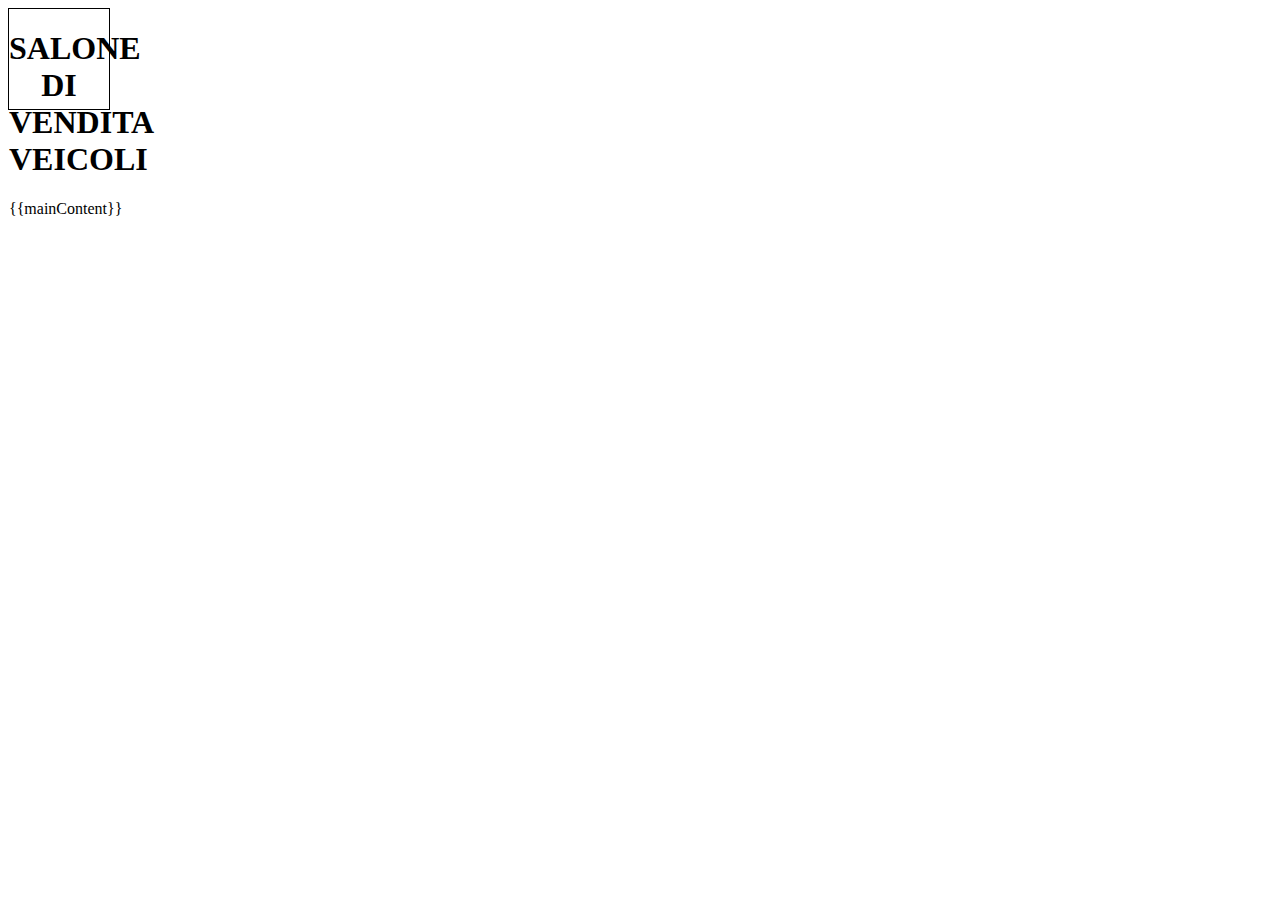
<file: WindowsFormsAppProject/www/index-skeleton.html>
<!DOCTYPE html> <!-- documento html5 -->
<html lang="it">
 <head>
	<title> Vendita veicoli </title>
     <link rel="stylesheet" href="index.css">
 </head>
 <body>
	<div id="#wrapper">
        <h1 align="center" id="titolo"> SALONE DI VENDITA VEICOLI </h1>
        {{mainContent}}
	</div>
 </body>
</html>
</file>
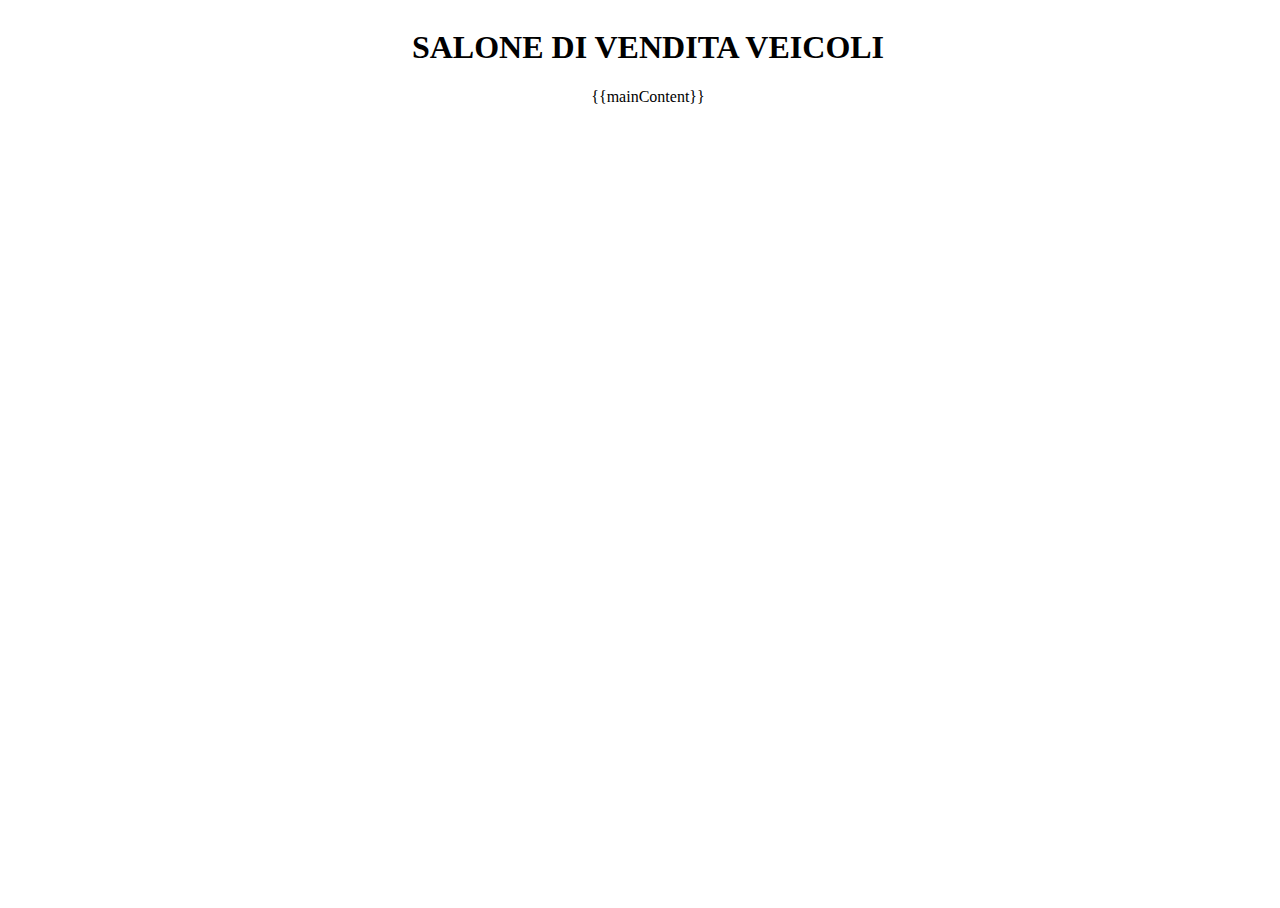
<file: WindowsFormsAppProject/bin/Debug/www/index-skeleton.html>
<!DOCTYPE html> <!-- documento html5 -->
<html lang="it">
 <head>
	<title> Vendita veicoli </title>
     <link rel="stylesheet" href="index.css">
 </head>
 <body>
	<div id="wrapper">
        <h1 align="center" id="titolo"> SALONE DI VENDITA VEICOLI </h1>
        {{mainContent}}
	</div>
 </body>
</html>
</file>
<file: WindowsFormsAppProject/bin/Debug/www/index.css>
﻿body, html {
    width: 100%;
    height: 100%;
}

div {
    width: 100px;
    height: 100px;
    text-align: center;
    border: 1px solid black;
    display: inline-block;
}

#wrapper {
    border: none;
    width: 100%;
    height: 100%;
    text-align: center;
    margin: 0 auto;
    display: inline-block;
}
</file>
<file: WindowsFormsAppProject/www/index.css>
﻿body, html {
    width: 100%;
    height: 100%;
}

div {
    width: 100px;
    height: 100px;
    text-align: center;
    border: 1px solid black;
    display: inline-block;
}

#wrapper {
    width: 100%;
    height: 100%;
    text-align: center;
    margin: 0 auto;
    display: inline-block;
}
</file>
